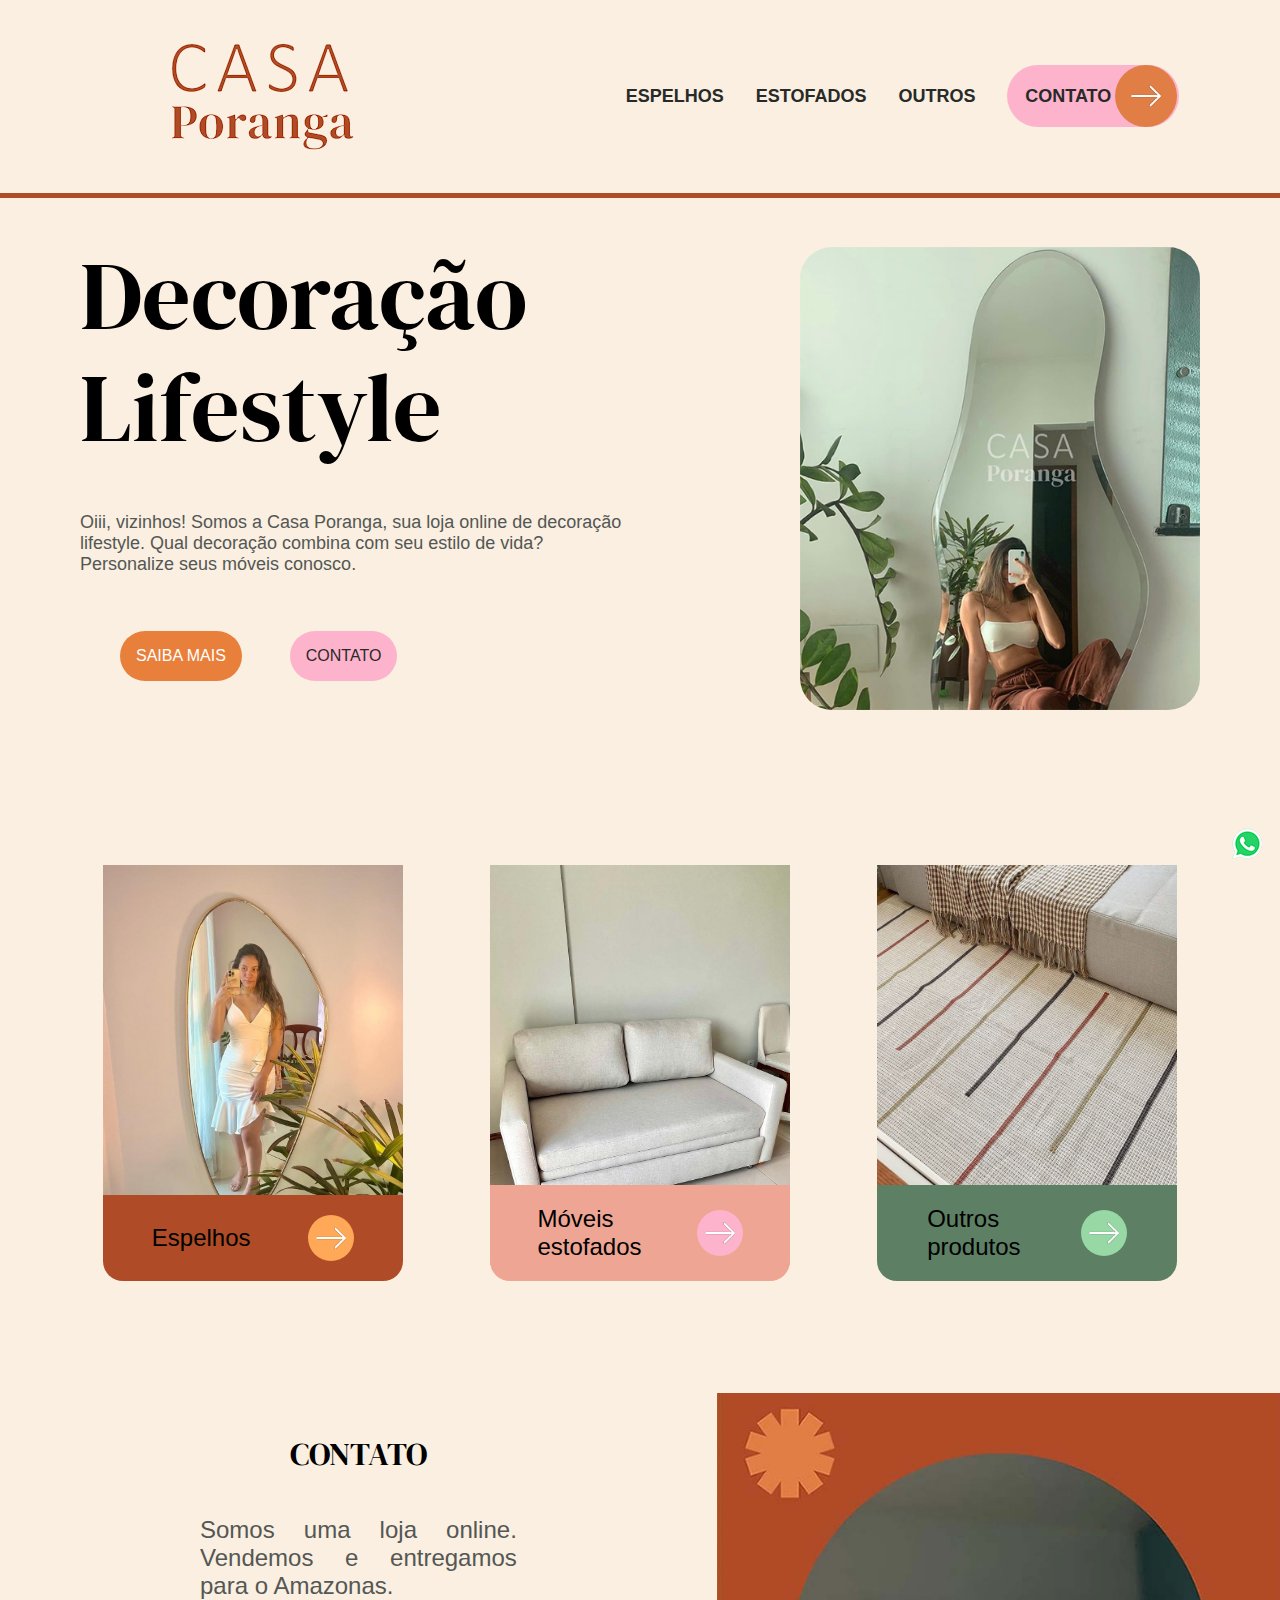
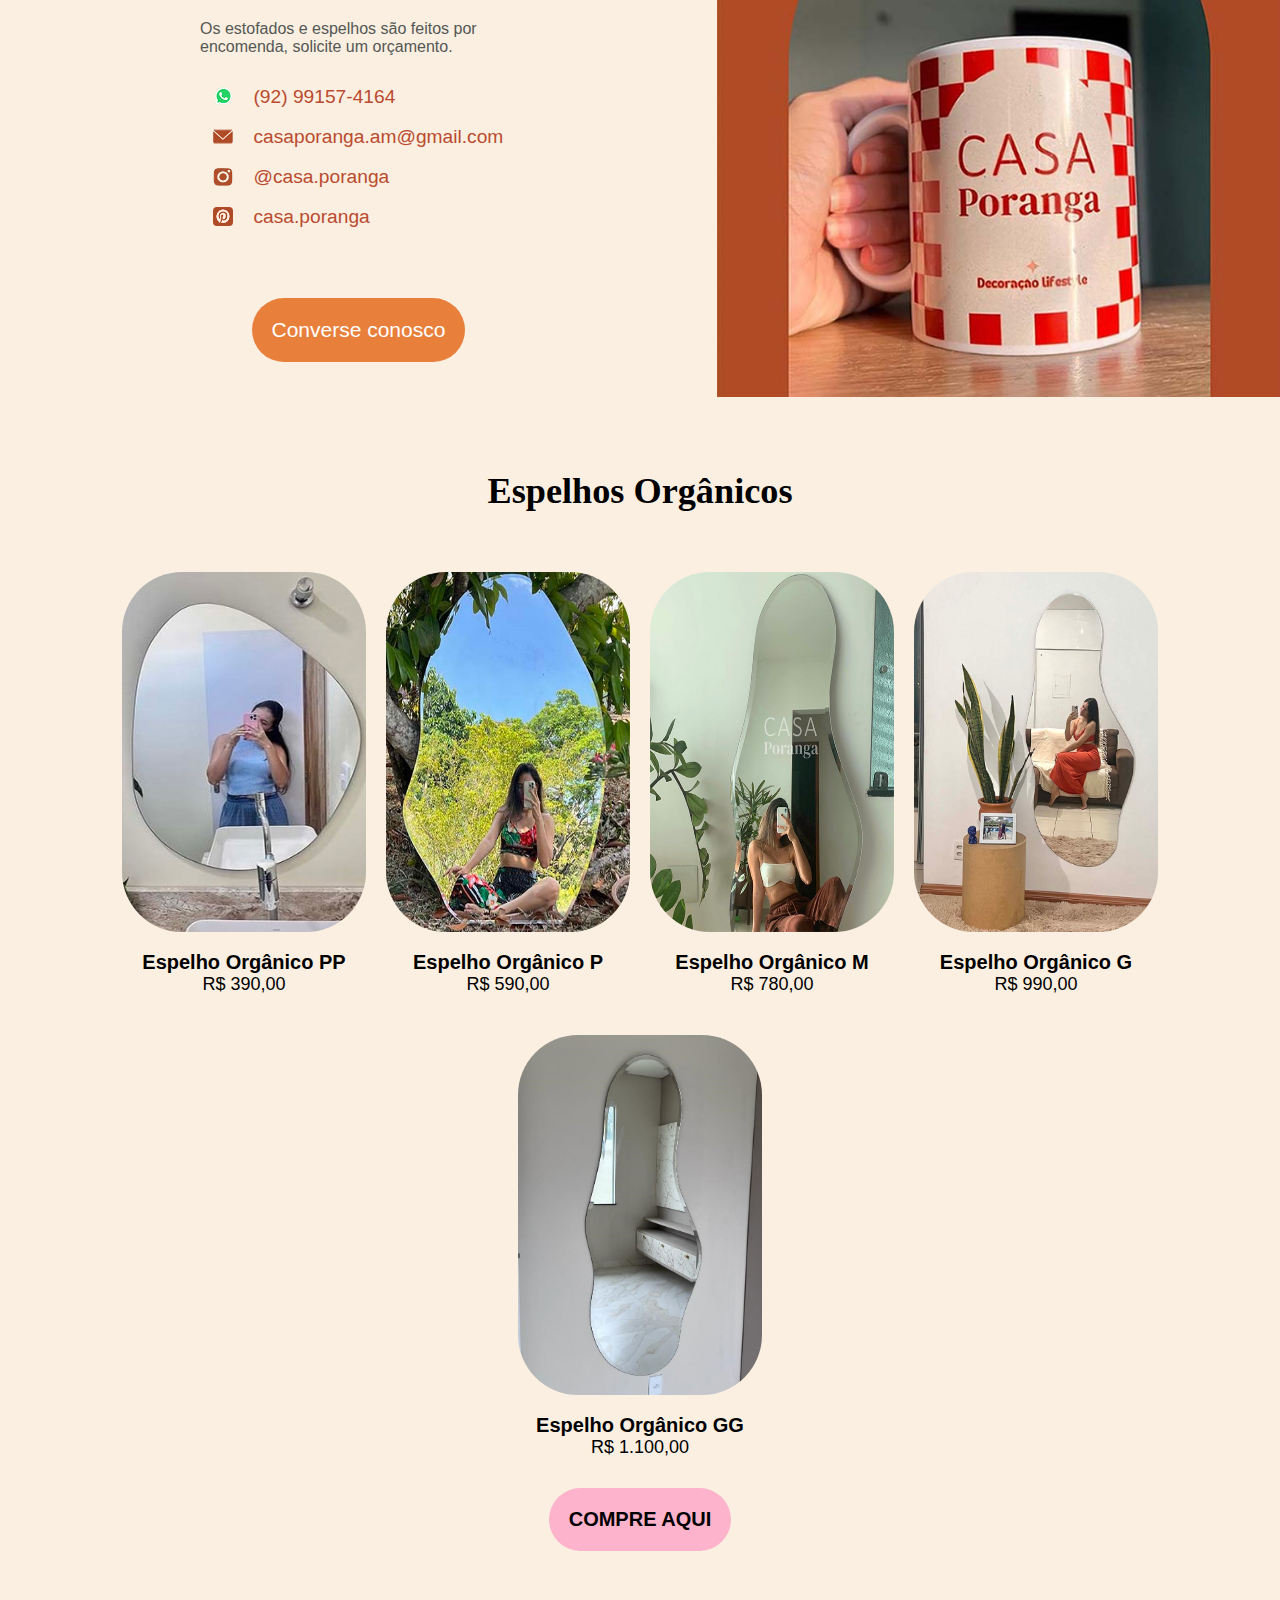
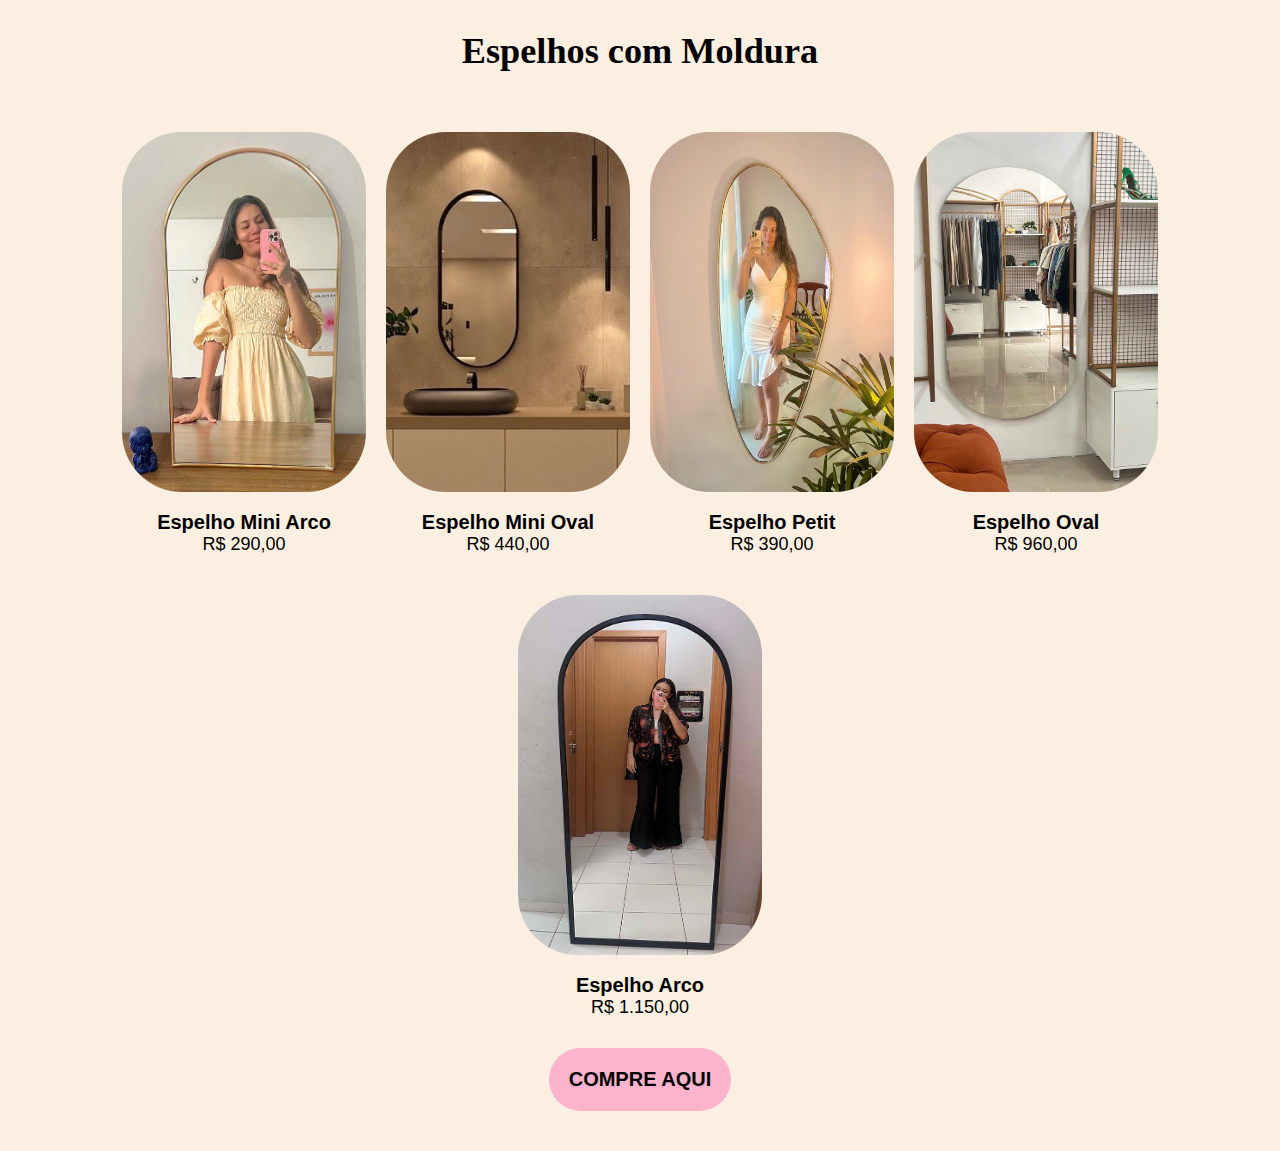
<file: casa-poranga/index.html>
<!DOCTYPE html>
<html lang="pt-br">
<head>
    <meta charset="UTF-8">
    <meta name="viewport" content="width=device-width, initial-scale=1.0">
    <link rel="shortcut icon" href="imagens/logo_casa_poranga.png" type="image/x-icon">
    <link rel="stylesheet" href="index.css">
    <title>Casa Poranga</title>
</head>
<body>
    <a href="https://api.whatsapp.com/message/44OSZOMYK6BQG1?autoload=1&app_absent=0" target="_blank" class="wpp">
        <img src="imagens/whatsapp-logo-verde.png" alt="Ícone do WhatsApp">
    </a>
    <header>
        <img class="logo_casa_poranga" src="imagens/logo_casa_poranga_pequeno.png" alt="Logo da Casa Poranga">
        <nav class="menu">
            <a href="index.html#espelhos">ESPELHOS</a>
            <a href="#">ESTOFADOS</a>
            <a href="#">OUTROS</a>
            <a class="contato" href="index.html#contatoELinks">CONTATO<img src="imagens/setinha_direita.png" alt="Seta para a direita"></a>
        </nav>
    </header>
    <main>
        <section class="apresentacao">
           <div class="apresentacao_texto">
            <h1>Decoração Lifestyle</h1>
            <p>Oiii, vizinhos! Somos a Casa Poranga, sua loja online de decoração lifestyle. Qual decoração combina com seu estilo de vida? Personalize seus móveis conosco.</p>
            <div class="botoes_apresentacao">
                <a href="#" class="btn_saiba_mais">SAIBA MAIS</a>
                <a href="index.html#contatoELinks" class="btn_contato">CONTATO</a>
            </div>
           </div>

           <div class="apresentacao_imagem">
            <img src="fotos-site/Esp_org_M_e_Banner.png" alt="Banner">
           </div>
        </section>

        <section class="produtos">
            <div class="espelhos">
                <div class="imagem_espelhos">
                    <img src="fotos-site/espelho_petit.jpg" alt="Espelho petit">
                </div>
                <div class="texto_espelhos">
                    <p>Espelhos</p>
                <a href="index.html#espelhos"><img class="setinha" src="imagens/setinha_direita.png" alt="Seta para a direita"></a>
                </div>
            </div>
            <div class="estofados">
                <div class="imagem_estofados">
                    <img src="fotos-site/sofa3.jpg" alt="Sofá">
                </div>
                <div class="texto_estofados">
                    <p>Móveis<br> estofados</p>
                <a href="#"><img class="setinha" src="imagens/setinha_direita.png" alt="Seta para a direita"></a>
                </div>
            </div>
            <div class="outros">
                <div class="imagem_outros">
                    <img src="fotos-site/tapeteCut.jpg" alt="Foto de tapete">
                </div>
                <div class="texto_outros">
                    <p>Outros<br> produtos</p>
                <a href="#"><img class="setinha" src="imagens/setinha_direita.png" alt="Seta para a direita"></a>
                </div>
            </div>
        </section>

        <section id="contatoELinks" class="contatoELinks">
            <div class="texto_contato">
                <div class="paragrafo">
                    <h1>CONTATO</h1>
                    <h2>Somos uma loja online. Vendemos e entregamos para o Amazonas.</h2>
                    <p>Os estofados e espelhos são feitos por encomenda, solicite um orçamento.</p>
                </div>
                <div class="links">
                    <a href="https://api.whatsapp.com/message/44OSZOMYK6BQG1?autoload=1&app_absent=0" target="_blank"><img src="imagens/whatsapp-logo-verde.png" alt="Ícone do WhatsApp"><p> (92) 99157-4164</p></a><br>

                    <a href="https://accounts.google.com/" target="_blank"><img class="cartinha" src="imagens/icone_email.png" alt="Ícone do e-mail"><p> casaporanga.am@gmail.com</p></a><br>

                    <a href="https://www.instagram.com/casa.poranga/" target="_blank"><img src="imagens/icone_insta.png" alt="Ícone do Instagram"> <p> @casa.poranga</p></a><br>

                    <a href="https://br.pinterest.com/casaporanga" target="_blank"><img class="pinterest" src="imagens/icone_pinterest.png" alt="Ícone do Pinterest"><p> casa.poranga</p></a>
                </div>
                <a class="converse_conosco" href="https://api.whatsapp.com/message/44OSZOMYK6BQG1?autoload=1&app_absent=0" target="_blank">Converse conosco</a>
            </div>
            <div class="imagem_contato">
                <img src="fotos-site/xicara.jpg" alt="Xícara Casa Poranga">
            </div>
        </section>

        <section id="espelhos" class="espelhos_organicos">
            <h1>Espelhos Orgânicos</h1>
            <ul class="lista_de_fotos">
                <li><img src="fotos-site/Esp org PP.jpg" alt="Espeho orgânico PP"> <h2>Espelho Orgânico PP</h2>
                <p>R$ 390,00</p></li>
                <li><img src="fotos-site/Esp org P.jpg" alt="Espelho orgânico P">
                <h2>Espelho Orgânico P</h2>
                <p>R$ 590,00</p></li>
                <li><img src="fotos-site/Esp_org_M_e_Banner.png" alt="Espelho orgânico M">
                <h2>Espelho Orgânico M</h2>
                <p>R$ 780,00</p></li>
                <li><img src="fotos-site/Esp org G .jpg" alt="Espelho orgânico G">
                <h2>Espelho Orgânico G</h2>
                <p>R$ 990,00</p></li>
                <li><img src="fotos-site/espOrgGG.jpg" alt="Espelho orgâncio GG">
                <h2>Espelho Orgânico GG</h2>
                <p>R$ 1.100,00</p></li>
            </ul>
            <a href="https://api.whatsapp.com/message/44OSZOMYK6BQG1?autoload=1&app_absent=0" target="_blank">COMPRE AQUI</a>
        </section>

        <section class="espelhos_com_moldura">
            <h1>Espelhos com Moldura</h1>
            <ul class="lista_de_fotos">
                <li><img src="fotos-site/Esp mini-arco.jpg" alt="Espeho Mini Arco"> <h2>Espelho Mini Arco</h2>
                <p>R$ 290,00</p></li>
                <li><img src="fotos-site/Esp Mini-oval.jpg" alt="Espelho Mini Oval">
                <h2>Espelho Mini Oval</h2>
                <p>R$ 440,00</p></li>
                <li><img src="fotos-site/espelho_petit.jpg" alt="Espelho Petit">
                <h2>Espelho Petit</h2>
                <p>R$ 390,00</p></li>
                <li><img src="fotos-site/Esp Oval.jpg" alt="Espelho Oval">
                <h2>Espelho Oval</h2>
                <p>R$ 960,00</p></li>
                <li><img src="fotos-site/Esp Arco.jpg" alt="Espelho Arco">
                <h2>Espelho Arco</h2>
                <p>R$ 1.150,00</p></li>
            </ul>
            <a href="https://api.whatsapp.com/message/44OSZOMYK6BQG1?autoload=1&app_absent=0" target="_blank">COMPRE AQUI</a>
        </section>

    </main>
    <footer>

    </footer>
</body>
</html>
</file>
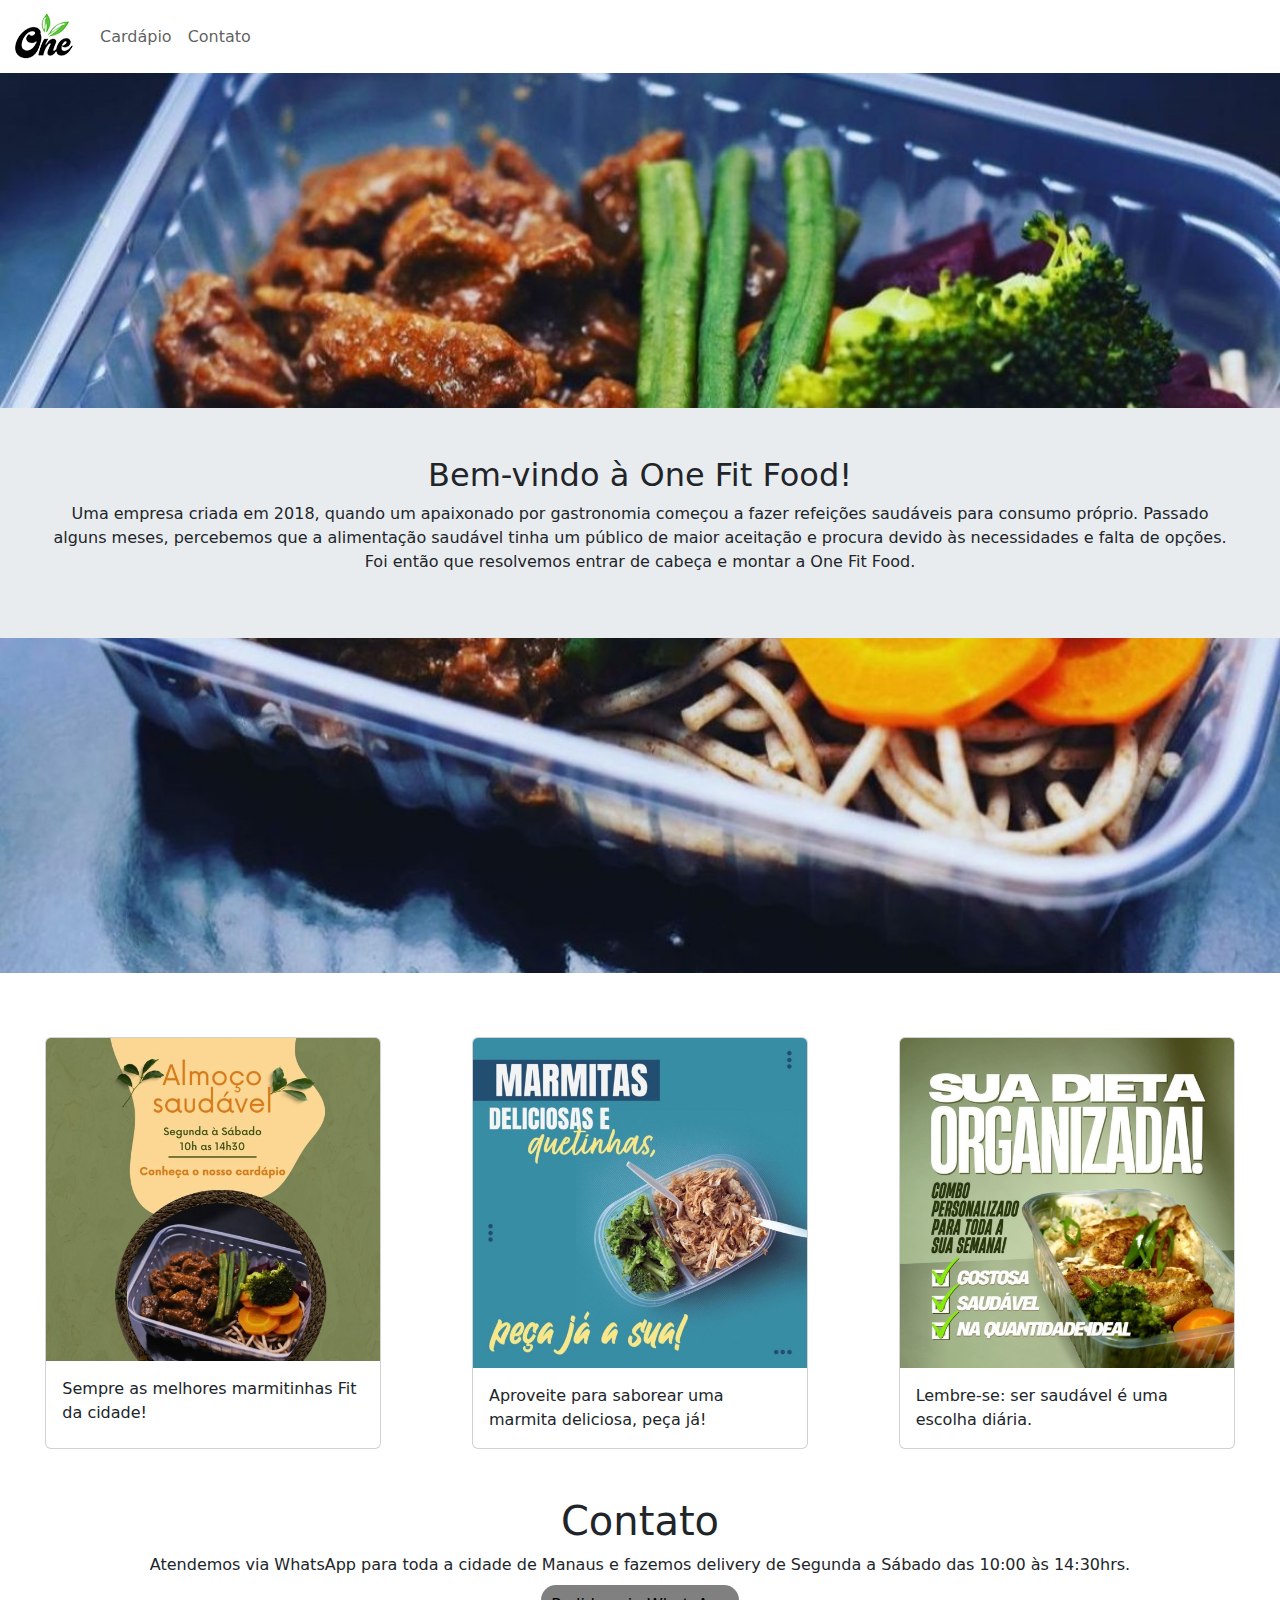
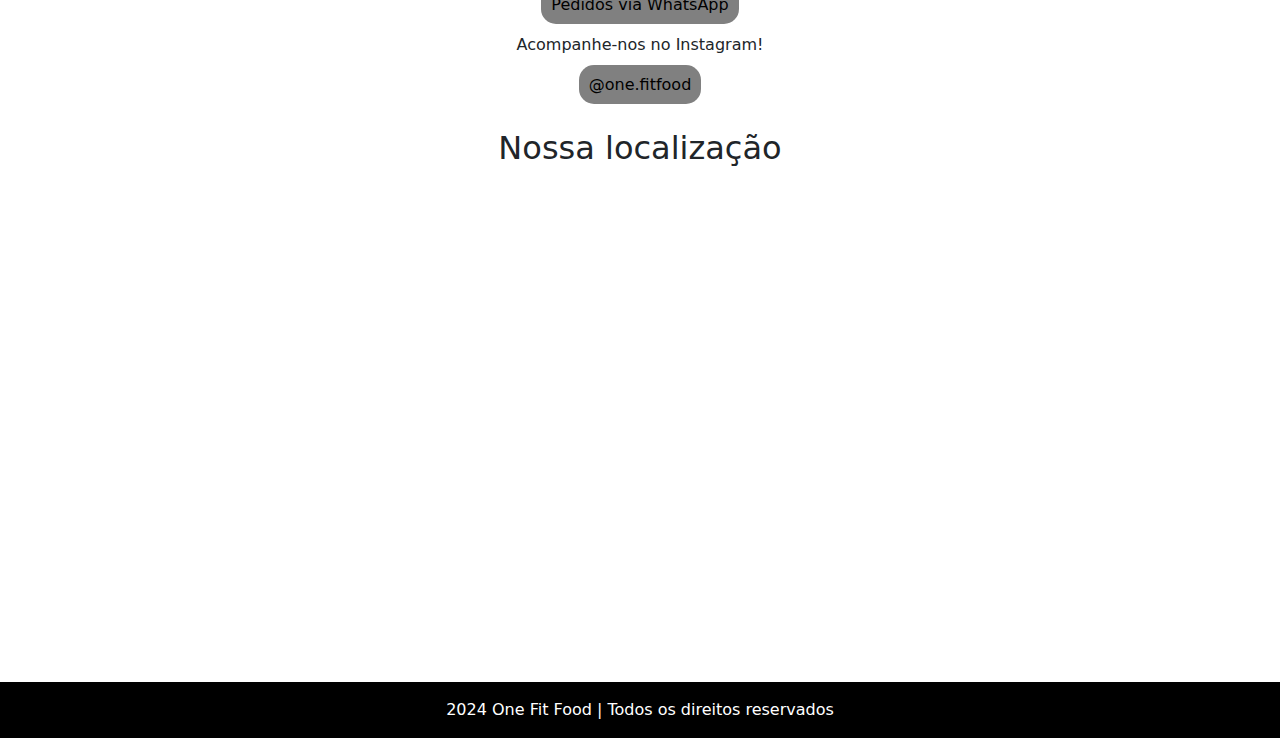
<file: oneFitFood/index.html>
<!DOCTYPE html>
<html lang="pt-br">

<head>
  <meta charset="UTF-8">
  <meta http-equiv="X-UA-Compatible" content="IE=edge">
  <meta name="viewport" content="width=device-width, initial-scale=1.0">
  <meta name="description" content="Gastronomia saudável em Manaus-AM.">
  <link rel="stylesheet" href="estilo.css">
  <link href="https://cdn.jsdelivr.net/npm/bootstrap@5.3.3/dist/css/bootstrap.min.css" rel="stylesheet"
    integrity="sha384-QWTKZyjpPEjISv5WaRU9OFeRpok6YctnYmDr5pNlyT2bRjXh0JMhjY6hW+ALEwIH" crossorigin="anonymous">
  <link rel="shortcut icon" href="assets/logotipo-onefit.png" type="image/x-icon">
  <title>One Fit Food</title>
</head>

<body>
  <header>
    <nav class="navbar navbar-expand-md navbar-primary">
      <div class="container-fluid">
        <a class="navbar-brand" href="#"><img src="assets/logotipo-onefit.png" alt="Logotipo da One Fit Food"></a>
        <button class="navbar-toggler" type="button" data-bs-toggle="collapse" data-bs-target="#navbarNav"
          aria-controls="navbarNav" aria-expanded="false" aria-label="Toggle navigation">
          <span class="navbar-toggler-icon"></span>
        </button>
        <div class="collapse navbar-collapse" id="navbarNav">
          <ul class="navbar-nav">
            <li class="nav-item">
              <a class="nav-link" aria-current="page" href="https://app.cardapioweb.com/one_fit_food"
                target="_blank">Cardápio</a>
            </li>
            <li class="nav-item">
              <a class="nav-link" href="#contato">Contato</a>
            </li>
          </ul>
        </div>
      </div>
    </nav>
  </header>
  <main>
    <section class="banners banner-1 d-flex flex-column justify-content-center text-center">
      <div class="banners-titulo bg-body-secondary p-5">
        <h2>Bem-vindo à One Fit Food!</h2>
        <p>Uma empresa criada em 2018, quando um apaixonado por gastronomia começou a fazer refeições saudáveis para
          consumo próprio. Passado alguns meses, percebemos que a alimentação saudável tinha um público de maior
          aceitação e procura devido às necessidades e falta de opções. Foi então que resolvemos entrar de cabeça e
          montar a One Fit Food.</p>
      </div>
    </section>

    <section class="row mx-0 py-3">
      <div class="card p-0 m-5 mx-auto col-12 col-md-6 col-lg-4" style="width: 21rem;">
        <img src="assets/bannerHorario.jpg" class="card-img-top"
          alt="Banner de almoço saudável com horário de funcionamento: De Segunda à Sábado, das 10h às 14:30h">
        <div class="card-body">
          <p class="card-text">Sempre as melhores marmitinhas Fit da cidade!</p>
        </div>
      </div>
      <div class="card p-0 m-5 mx-auto col-12 col-md-6 col-lg-4" style="width: 21rem;">
        <img src="assets/bannerMerchan.jpg" class="card-img-top"
          alt="Banner marmitas deliciosas e quentinhas, peça já a sua!">
        <div class="card-body">
          <p class="card-text">Aproveite para saborear uma marmita deliciosa, peça já!</p>
        </div>
      </div>
      <div class="card p-0 m-5 mx-auto col-12 col-md-6 col-lg-4" style="width: 21rem;">
        <img src="assets/bannerDietaOrganizada.jpg" class="card-img-top"
          alt="Banner sua dieta organizada com combos personalizados para toda a sua semana.">
        <div class="card-body">
          <p class="card-text">Lembre-se: ser saudável é uma escolha diária.</p>
        </div>
      </div>

    <section class="mx-0 w-100 h-100" id="contato">
      <h1 class="text-center justify-content-center">Contato</h1>
      <div class="contato">
        <p class="text-center">Atendemos via WhatsApp para toda a cidade de Manaus  e fazemos delivery de Segunda a Sábado das 10:00 às 14:30hrs.
        </p>
        <p class="text-center"><a href="">Pedidos via WhatsApp</a></p>
        <p class="text-center">Acompanhe-nos no Instagram!</p>
        <p class="text-center"><a href="https://www.instagram.com/one.fitfood/" target="_blank">@one.fitfood</a></p>
         
      </div>
      <div class="mapa">
        <h2 class="mx-5 my-3 text-start">Nossa localização</h2>
        <iframe class="m-3 d-none d-md-none d-xl-block"
          src="https://www.google.com/maps/embed?pb=!1m18!1m12!1m3!1d3786.9115623342745!2d-60.00966642526996!3d-3.0844090968912377!2m3!1f0!2f0!3f0!3m2!1i1024!2i768!4f13.1!3m3!1m2!1s0x221af5fa5f258ee3%3A0x746ea9118b367fcb!2sOne%20Fit%20Food%20-%20Gastronomia%20Saud%C3%A1vel!5e1!3m2!1sen!2sbr!4v1726932547554!5m2!1sen!2sbr"
          width="650" height="450" style="border:0;" allowfullscreen="" loading="lazy"
          referrerpolicy="no-referrer-when-downgrade"></iframe>

        <iframe class="m-3 d-none d-md-block d-xl-none"
          src="https://www.google.com/maps/embed?pb=!1m18!1m12!1m3!1d3786.9115623342745!2d-60.00966642526996!3d-3.0844090968912377!2m3!1f0!2f0!3f0!3m2!1i1024!2i768!4f13.1!3m3!1m2!1s0x221af5fa5f258ee3%3A0x746ea9118b367fcb!2sOne%20Fit%20Food%20-%20Gastronomia%20Saud%C3%A1vel!5e1!3m2!1sen!2sbr!4v1726932547554!5m2!1sen!2sbr"
          width="450" height="300" style="border:0;" allowfullscreen="" loading="lazy"
          referrerpolicy="no-referrer-when-downgrade"></iframe>

        <iframe class="m-auto mb-4 d-block d-md-none d-xl-none"
          src="https://www.google.com/maps/embed?pb=!1m18!1m12!1m3!1d3786.9115623342745!2d-60.00966642526996!3d-3.0844090968912377!2m3!1f0!2f0!3f0!3m2!1i1024!2i768!4f13.1!3m3!1m2!1s0x221af5fa5f258ee3%3A0x746ea9118b367fcb!2sOne%20Fit%20Food%20-%20Gastronomia%20Saud%C3%A1vel!5e1!3m2!1sen!2sbr!4v1726932547554!5m2!1sen!2sbr"
          width="400" height="250" style="border:0;" allowfullscreen="" loading="lazy"
          referrerpolicy="no-referrer-when-downgrade"></iframe>
      </div>
      </div>
    </section>

  </main>
  <footer class="text-center bg-black">
    <div class="p-3">
      2024 <i class="bi bi-c-circle"></i> One Fit Food | Todos os direitos reservados
    </div>
  </footer>
  <script src="https://cdn.jsdelivr.net/npm/bootstrap@5.3.3/dist/js/bootstrap.bundle.min.js"
    integrity="sha384-YvpcrYf0tY3lHB60NNkmXc5s9fDVZLESaAA55NDzOxhy9GkcIdslK1eN7N6jIeHz"
    crossorigin="anonymous"></script>
</body>

</html>
</file>
<file: casa-poranga/index.css>
@charset "UTF-8";
@import url('https://fonts.googleapis.com/css2?family=DM+Serif+Display:ital@0;1&display=swap');
@import url('https://fonts.cdnfonts.com/css/open-sauce-one');

@import url(estilos/cabecalho.css);
@import url(estilos/section1.css);
@import url(estilos/section2.css);
@import url(estilos/section3.css);
@import url(estilos/section4.css);
@import url(estilos/section5.css);

* {
    margin: 0;
    padding: 0;
}
:root {
    --fonte1: "DM Serif Display", serif;
    --fonte2: 'Open Sauce One', sans-serif;
    --corFundo: #FAEFE0;
    --pretoTitulos: #282A29;
    --laranjaEscuro: #AF4B27;
    --laranjaClaro: #E87F3B;
    --laranjaSimbolo: #E17E45;
    --rosaMedio: #EFA593;
    --rosaClaro: #FDB3CB;
    --verdeEscuro: #5D7F64;
    --verdeClaro: #97D8A5;
    --amarelo: #F3B551;
}
body {
    background-color: var(--corFundo);
    box-sizing: border-box;
    font-size: 16px;
}

/* Configuração do ícone do wpp */
.wpp {
    position: fixed;
    top: 92%;
    left: 96%;
}

@media screen and (max-width: 1080px) {
    .wpp {
        top: 93%;
        left: 91%;
    }
}
@media screen and (min-width: 720px) and (max-width: 1079px) {
    .wpp {
        top: 90%;
        left: 93%;
    }
}
</file>
<file: oneFitFood/estilo.css>
.banner-1 {
    background-image: url(assets/banner1-medio.jpg);
}

.banners {
    width: 100%;
    height: 100vh;
    background-repeat: no-repeat;
    background-size: cover;
    background-position: center;
    background-attachment: fixed;
}

.banners-titulo {
    --bs-bg-opacity: .2;
}

.contato a {
    color: black;
    background-color: grey;
    text-decoration: none;
    padding: 10px;
    margin: 10px;
    border-radius: 15px;
}
.contato a:hover {
    background-color: lightgrey;
}

.mapa {
    display: flex;
    flex-direction: column;
    align-items: center;
}

footer {
    color: white;
}
</file>
